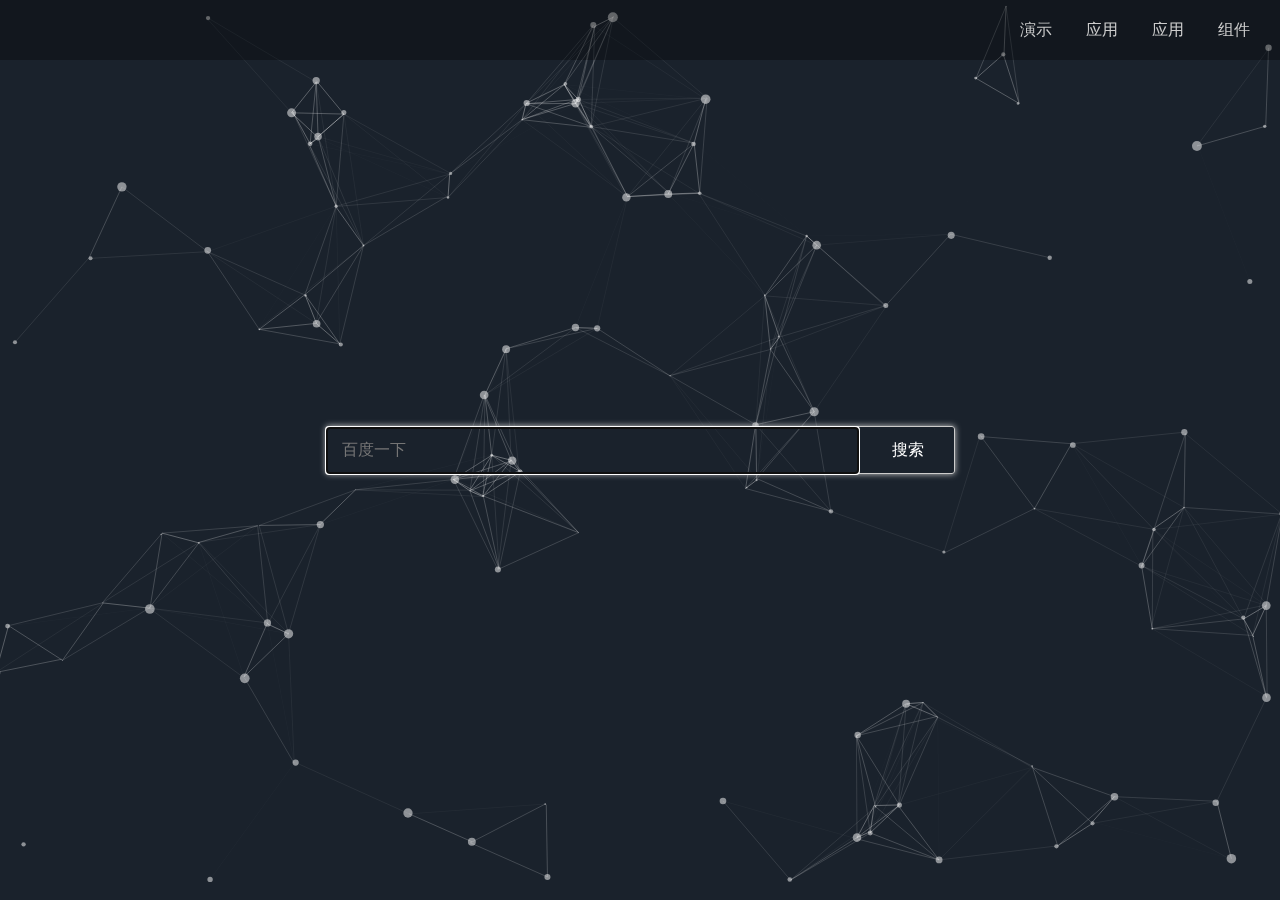
<file: index.html>
<!DOCTYPE html>
<html lang="en">
<head>
<meta charset="UTF-8">
<title>htengweb</title>
<link rel="stylesheet" type="text/css" href="./css/main.css" />
<link rel="stylesheet" type="text/css" href="./css/home.css" />
</head>
<body>
<!-- 头部导航 -->
<header class="head">
	<a href="demo.html" target="_blank">演示</a>
	<a href="">应用</a>
	<a href="">应用</a>
	<a href="https://github.com/htengweb/components" target="_blank">组件</a>
</header>
<!-- 搜索框 -->
<div class="content">
	<div class="search-box">
		<input id="searchText" type="text" name="searchText" placeholder="百度一下" autofocus="autofocus" />
		<div class="search-button" id="search">搜索</div>
	</div>
</div>
<!-- canvas -->
<div id="particles-js"></div>

<script type="text/javascript" src="./js/particles.js"></script>
<script type="text/javascript" src="./js/app.js"></script>
<script type="text/javascript">
	var searchText=document.getElementById('searchText');
	var search=document.getElementById('search');
	search.addEventListener('click',function(){
		window.open('http://www.baidu.com/s?ie=utf-8&f=8&rsv_bp=1&rsv_idx=1&tn=baidu&wd='+searchText.value);
	},true);
	document.onkeydown=function(ev){
		var e=ev || window.event;
		if (e && e.keyCode==13) {
			window.open('http://www.baidu.com/s?ie=utf-8&f=8&rsv_bp=1&rsv_idx=1&tn=baidu&wd='+searchText.value);
		}
	}
</script>
</body>
</html>
</file>
<file: css/home.css>
@charset "utf-8";

html,body{
	width: 100%;
	height: 100%;
	overflow: hidden;
}
.head{
	position: absolute;
	top: 0px;
	width:100%;
	line-height: 60px;
	text-align: right;
	z-index: 111;
	background-color: rgba(0,0,0,0.3);
}
.head a{
	padding: 0 15px;
	color: #ccc;
	text-decoration: none;
}
.head a:last-child{
	padding-right: 30px;
}
#particles-js{
	position: absolute;
	top: 0px;
	left: 0px;
}
.content{
	position: absolute;
	top: 0px;
	left: 0px;
	min-width: 800px;
	width: 100%;
	height: 100%;
	display: flex;
	align-items: center;
}
.search-box{
	margin: 0 auto;
	z-index: 110;
	border-radius: 3px;
	border: 1px solid #ccc;
	box-shadow: 0px 0px 6px #ccc;
}
.search-box input{
	width: 500px;
	height: 45px;
	padding: 0px 15px;
	border: none;
	border-right: 1px solid #ccc;
	background-color: rgba(0,0,0,0);
	color: #fff;
}
.search-button{
	display: inline-block;
	line-height: 45px;
	padding: 0px 30px;
	color: #fff;
	cursor: pointer;
	user-select: none;
}
</file>
